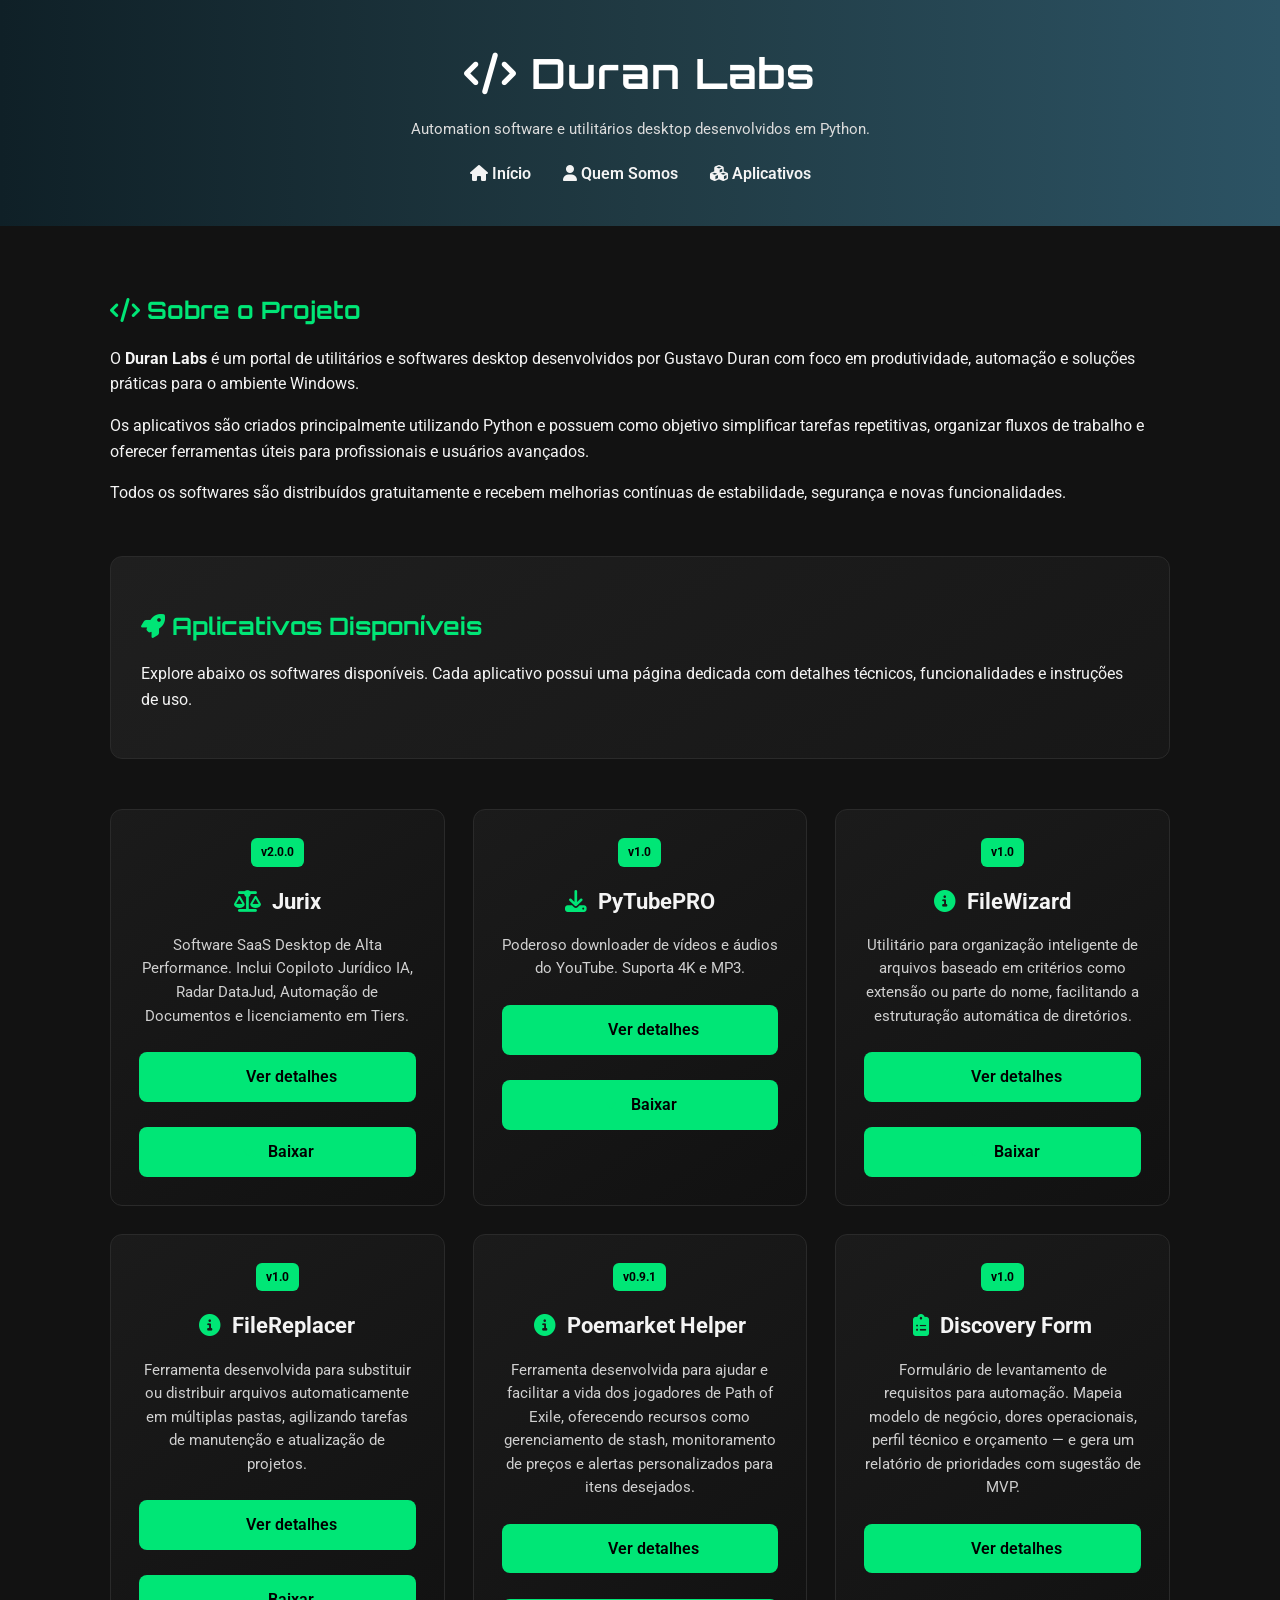
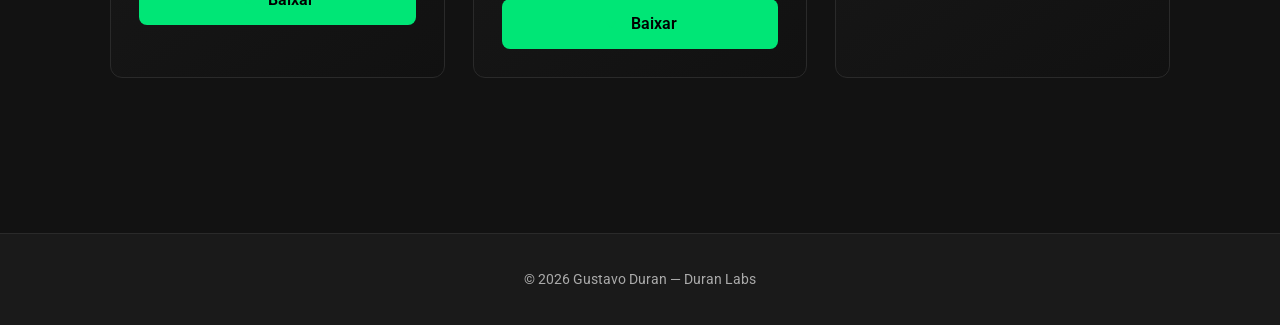
<file: index.html>
<!DOCTYPE html>
<html lang="pt-BR">

<head>
    <meta charset="UTF-8">
    <meta name="viewport" content="width=device-width, initial-scale=1.0">
    <title>Duran Labs — Automation Software</title>

    <link rel="stylesheet" href="style.css">
    <link rel="stylesheet" href="https://cdnjs.cloudflare.com/ajax/libs/font-awesome/6.5.0/css/all.min.css" crossorigin="anonymous" />
    <link href="https://unpkg.com/aos@2.3.1/dist/aos.css" rel="stylesheet">
    <link href="https://fonts.googleapis.com/css2?family=Orbitron:wght@500&family=Roboto&display=swap" rel="stylesheet">
</head>

<body>

    <header class="hero" data-aos="fade-down">
        <h1><i class="fa-solid fa-code"></i> Duran Labs</h1>
        <p>Automation software e utilitários desktop desenvolvidos em Python.</p>
        
        <nav id="main-nav"></nav>
    </header>

    <main class="container">

        <section class="section" data-aos="fade-up">
            <h2><i class="fa-solid fa-code"></i> Sobre o Projeto</h2>
            <p>
                O <b>Duran Labs</b> é um portal de utilitários e softwares desktop desenvolvidos
                por Gustavo Duran com foco em produtividade, automação e soluções práticas
                para o ambiente Windows.
            </p>
            <p>
                Os aplicativos são criados principalmente utilizando Python e possuem
                como objetivo simplificar tarefas repetitivas, organizar fluxos de trabalho
                e oferecer ferramentas úteis para profissionais e usuários avançados.
            </p>
            <p>
                Todos os softwares são distribuídos gratuitamente e recebem melhorias
                contínuas de estabilidade, segurança e novas funcionalidades.
            </p>
        </section>

        <section class="section dark" data-aos="fade-up">
            <h2><i class="fa-solid fa-rocket"></i> Aplicativos Disponíveis</h2>
            <p>
                Explore abaixo os softwares disponíveis. Cada aplicativo possui
                uma página dedicada com detalhes técnicos, funcionalidades
                e instruções de uso.
            </p>
        </section>

        <section id="apps" class="section" data-aos="fade-up">
            <div id="apps-grid" class="apps-grid"></div>
        </section>

    </main>

    <footer data-aos="fade-up"></footer>

    <script src="components.js"></script>
    <script src="https://unpkg.com/aos@2.3.1/dist/aos.js"></script>
    <script>
        AOS.init({
            duration: 800,
            once: true
        });
    </script>

</body>
</html>
</file>
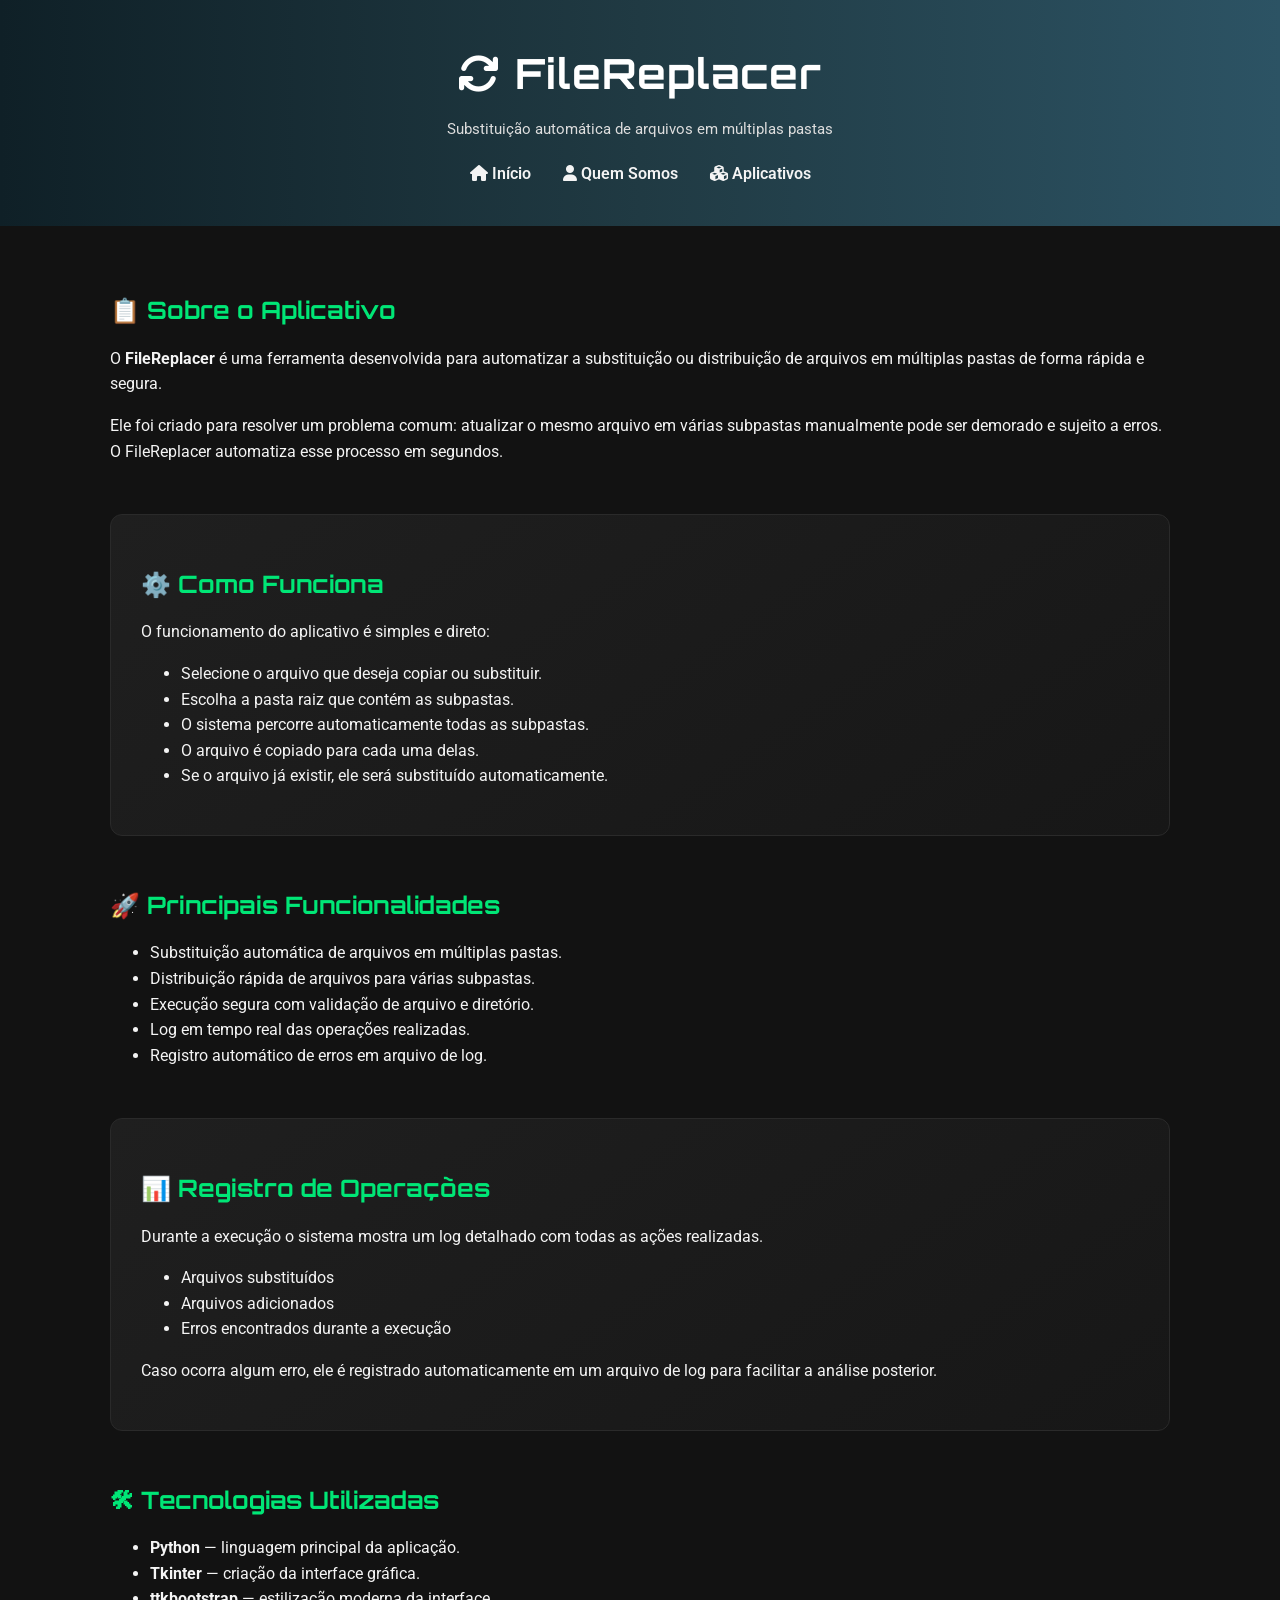
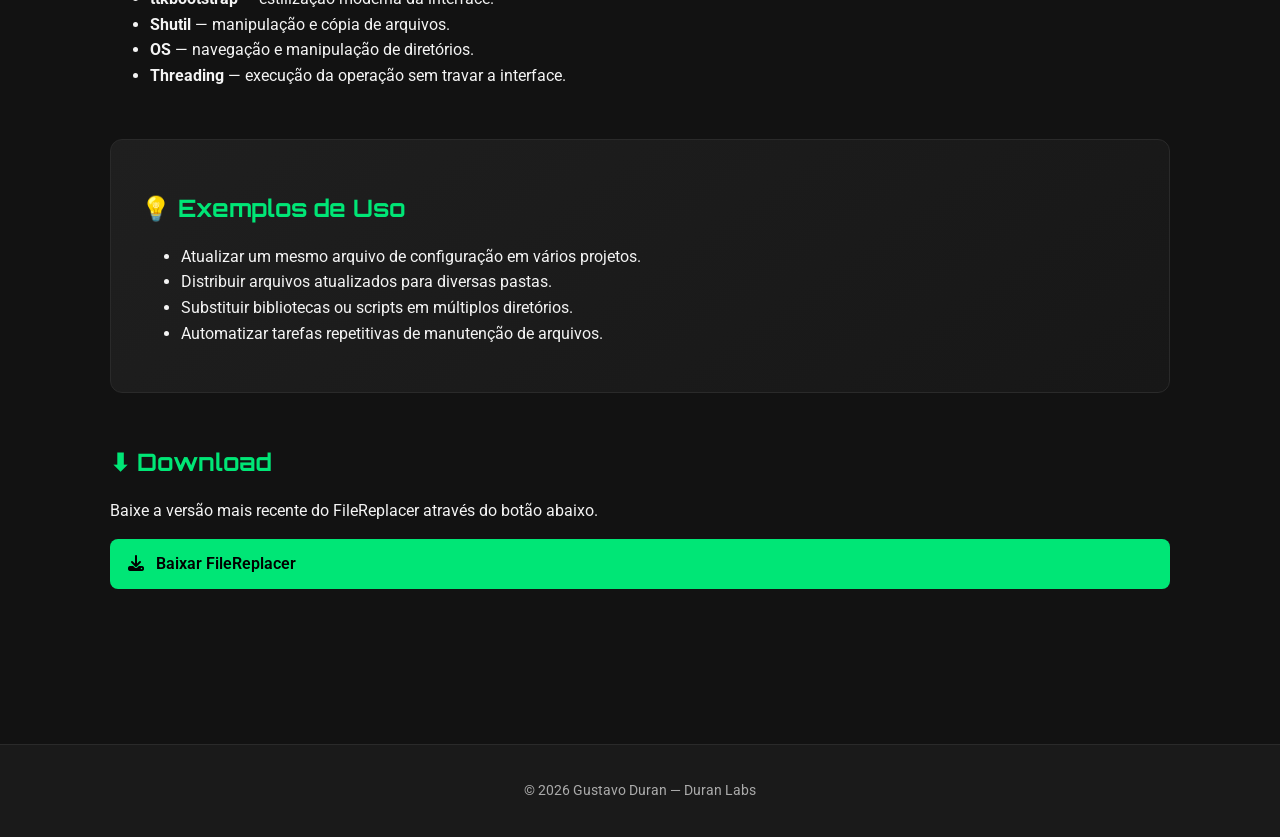
<file: filereplacer.html>
<!DOCTYPE html>
<html lang="pt-BR">

<head>
    <meta charset="UTF-8">
    <meta name="viewport" content="width=device-width, initial-scale=1.0">
    <title>FileReplacer — Duran Labs</title>

    <link rel="stylesheet" href="style.css">
    <link rel="stylesheet" href="https://cdnjs.cloudflare.com/ajax/libs/font-awesome/6.5.0/css/all.min.css" crossorigin="anonymous" />
    <link href="https://unpkg.com/aos@2.3.1/dist/aos.css" rel="stylesheet">
    <link href="https://fonts.googleapis.com/css2?family=Orbitron:wght@500&family=Roboto&display=swap" rel="stylesheet">
</head>

<body>

    <header class="hero" data-aos="fade-down">
        <h1><i class="fa-solid fa-arrows-rotate"></i> FileReplacer</h1>
        <p>Substituição automática de arquivos em múltiplas pastas</p>

        <nav id="main-nav"></nav>
    </header>

    <main class="container">

        <section class="section" data-aos="fade-up">
            <h2>📋 Sobre o Aplicativo</h2>
            <p>
                O <b>FileReplacer</b> é uma ferramenta desenvolvida para automatizar
                a substituição ou distribuição de arquivos em múltiplas pastas
                de forma rápida e segura.
            </p>
            <p>
                Ele foi criado para resolver um problema comum: atualizar o mesmo
                arquivo em várias subpastas manualmente pode ser demorado e sujeito
                a erros. O FileReplacer automatiza esse processo em segundos.
            </p>
        </section>

        <section class="section dark" data-aos="fade-up">
            <h2>⚙️ Como Funciona</h2>
            <p>O funcionamento do aplicativo é simples e direto:</p>
            <ul>
                <li>Selecione o arquivo que deseja copiar ou substituir.</li>
                <li>Escolha a pasta raiz que contém as subpastas.</li>
                <li>O sistema percorre automaticamente todas as subpastas.</li>
                <li>O arquivo é copiado para cada uma delas.</li>
                <li>Se o arquivo já existir, ele será substituído automaticamente.</li>
            </ul>
        </section>

        <section class="section" data-aos="fade-up">
            <h2>🚀 Principais Funcionalidades</h2>
            <ul>
                <li>Substituição automática de arquivos em múltiplas pastas.</li>
                <li>Distribuição rápida de arquivos para várias subpastas.</li>
                <li>Execução segura com validação de arquivo e diretório.</li>
                <li>Log em tempo real das operações realizadas.</li>
                <li>Registro automático de erros em arquivo de log.</li>
            </ul>
        </section>

        <section class="section dark" data-aos="fade-up">
            <h2>📊 Registro de Operações</h2>
            <p>Durante a execução o sistema mostra um log detalhado com todas as ações realizadas.</p>
            <ul>
                <li>Arquivos substituídos</li>
                <li>Arquivos adicionados</li>
                <li>Erros encontrados durante a execução</li>
            </ul>
            <p>Caso ocorra algum erro, ele é registrado automaticamente em um arquivo de log para facilitar a análise posterior.</p>
        </section>

        <section class="section" data-aos="fade-up">
            <h2>🛠 Tecnologias Utilizadas</h2>
            <ul>
                <li><b>Python</b> — linguagem principal da aplicação.</li>
                <li><b>Tkinter</b> — criação da interface gráfica.</li>
                <li><b>ttkbootstrap</b> — estilização moderna da interface.</li>
                <li><b>Shutil</b> — manipulação e cópia de arquivos.</li>
                <li><b>OS</b> — navegação e manipulação de diretórios.</li>
                <li><b>Threading</b> — execução da operação sem travar a interface.</li>
            </ul>
        </section>

        <section class="section dark" data-aos="fade-up">
            <h2>💡 Exemplos de Uso</h2>
            <ul>
                <li>Atualizar um mesmo arquivo de configuração em vários projetos.</li>
                <li>Distribuir arquivos atualizados para diversas pastas.</li>
                <li>Substituir bibliotecas ou scripts em múltiplos diretórios.</li>
                <li>Automatizar tarefas repetitivas de manutenção de arquivos.</li>
            </ul>
        </section>

        <section class="section" data-aos="fade-up">
            <h2>⬇ Download</h2>
            <p>Baixe a versão mais recente do FileReplacer através do botão abaixo.</p>
            
            <a id="btn-download-dinamico" data-app-id="filereplacer" class="download-btn" href="#">
                <i class="fa-solid fa-download"></i>
                Baixar FileReplacer
            </a>
        </section>

    </main>

    <footer data-aos="fade-up"></footer>

    <script src="components.js"></script>
    <script src="https://unpkg.com/aos@2.3.1/dist/aos.js"></script>
    <script>
        AOS.init({
            duration: 800,
            once: true
        });
    </script>

</body>
</html>
</file>
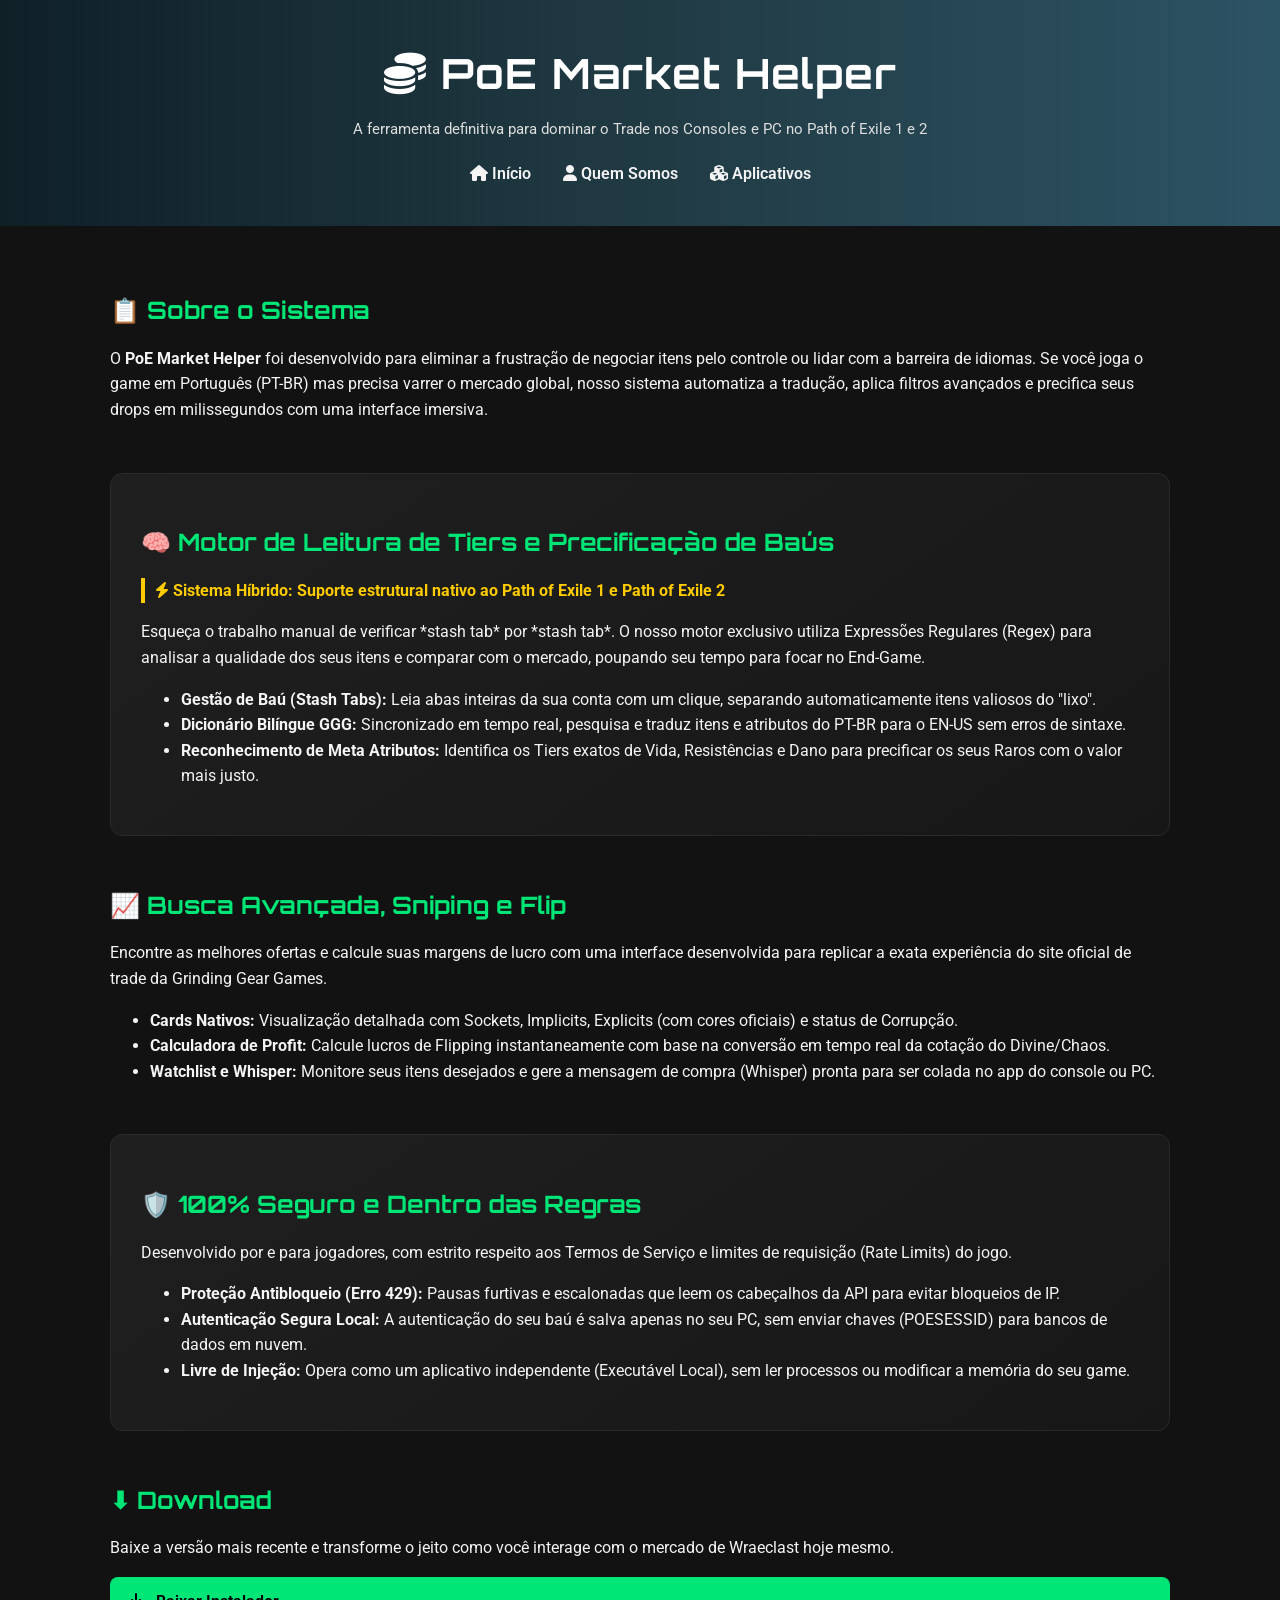
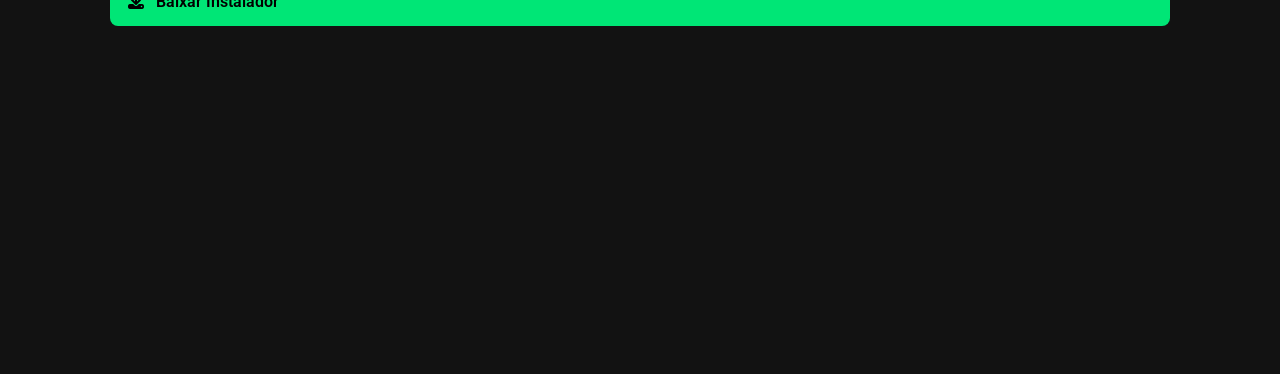
<file: poemarkethelper.html>
<!DOCTYPE html>
<html lang="pt-BR">

<head>
    <meta charset="UTF-8">
    <meta name="viewport" content="width=device-width, initial-scale=1.0">
    <title>PoE Market Helper — Duran Labs</title>

    <link rel="stylesheet" href="style.css">
    <link rel="stylesheet" href="https://cdnjs.cloudflare.com/ajax/libs/font-awesome/6.5.0/css/all.min.css" crossorigin="anonymous" />
    <link href="https://unpkg.com/aos@2.3.1/dist/aos.css" rel="stylesheet">
    <link href="https://fonts.googleapis.com/css2?family=Orbitron:wght@500&family=Roboto&display=swap" rel="stylesheet">
</head>

<body>

    <header class="hero" data-aos="fade-down">
        <h1><i class="fa-solid fa-coins"></i> PoE Market Helper</h1>
        <p>A ferramenta definitiva para dominar o Trade nos Consoles e PC no Path of Exile 1 e 2</p>

        <nav id="main-nav"></nav>
    </header>

    <main class="container">

        <section class="section" data-aos="fade-up">
            <h2>📋 Sobre o Sistema</h2>
            <p>
                O <b>PoE Market Helper</b> foi desenvolvido para eliminar a frustração de negociar itens pelo controle ou lidar com a barreira de idiomas. 
                Se você joga o game em Português (PT-BR) mas precisa varrer o mercado global, nosso sistema automatiza a tradução, aplica filtros avançados e precifica seus drops em milissegundos com uma interface imersiva.
            </p>
        </section>

        <section class="section dark" data-aos="fade-up">
            <h2>🧠 Motor de Leitura de Tiers e Precificação de Baús</h2>
            
            <p style="color: #ffcc00; font-weight: bold; border-left: 4px solid #ffcc00; padding-left: 10px;">
                <i class="fa-solid fa-bolt"></i> Sistema Híbrido: Suporte estrutural nativo ao Path of Exile 1 e Path of Exile 2
            </p>
            
            <p>
                Esqueça o trabalho manual de verificar *stash tab* por *stash tab*. O nosso motor exclusivo utiliza Expressões Regulares (Regex) para analisar a qualidade dos seus itens e comparar com o mercado, poupando seu tempo para focar no End-Game.
            </p>
            <ul>
                <li><b>Gestão de Baú (Stash Tabs):</b> Leia abas inteiras da sua conta com um clique, separando automaticamente itens valiosos do "lixo".</li>
                <li><b>Dicionário Bilíngue GGG:</b> Sincronizado em tempo real, pesquisa e traduz itens e atributos do PT-BR para o EN-US sem erros de sintaxe.</li>
                <li><b>Reconhecimento de Meta Atributos:</b> Identifica os Tiers exatos de Vida, Resistências e Dano para precificar os seus Raros com o valor mais justo.</li>
            </ul>
        </section>

        <section class="section" data-aos="fade-up">
            <h2>📈 Busca Avançada, Sniping e Flip</h2>
            <p>
                Encontre as melhores ofertas e calcule suas margens de lucro com uma interface desenvolvida para replicar a exata experiência do site oficial de trade da Grinding Gear Games.
            </p>
            <ul>
                <li><b>Cards Nativos:</b> Visualização detalhada com Sockets, Implicits, Explicits (com cores oficiais) e status de Corrupção.</li>
                <li><b>Calculadora de Profit:</b> Calcule lucros de Flipping instantaneamente com base na conversão em tempo real da cotação do Divine/Chaos.</li>
                <li><b>Watchlist e Whisper:</b> Monitore seus itens desejados e gere a mensagem de compra (Whisper) pronta para ser colada no app do console ou PC.</li>
            </ul>
        </section>

        <section class="section dark" data-aos="fade-up">
            <h2>🛡️ 100% Seguro e Dentro das Regras</h2>
            <p>
                Desenvolvido por e para jogadores, com estrito respeito aos Termos de Serviço e limites de requisição (Rate Limits) do jogo.
            </p>
            <ul>
                <li><b>Proteção Antibloqueio (Erro 429):</b> Pausas furtivas e escalonadas que leem os cabeçalhos da API para evitar bloqueios de IP.</li>
                <li><b>Autenticação Segura Local:</b> A autenticação do seu baú é salva apenas no seu PC, sem enviar chaves (POESESSID) para bancos de dados em nuvem.</li>
                <li><b>Livre de Injeção:</b> Opera como um aplicativo independente (Executável Local), sem ler processos ou modificar a memória do seu game.</li>
            </ul>
        </section>

        <section class="section" data-aos="fade-up">
            <h2>⬇ Download</h2>
            <p>Baixe a versão mais recente e transforme o jeito como você interage com o mercado de Wraeclast hoje mesmo.</p>
            
            <a id="btn-download-dinamico" data-app-id="poemarkethelper" class="download-btn" href="#">
                <i class="fa-solid fa-download"></i>
                Baixar Instalador
            </a>
        </section>

    </main>

    <footer data-aos="fade-up"></footer>

    <script src="components.js"></script>
    <script src="https://unpkg.com/aos@2.3.1/dist/aos.js"></script>
    <script>
        AOS.init({
            duration: 800,
            once: true
        });
    </script>

</body>
</html>
</file>
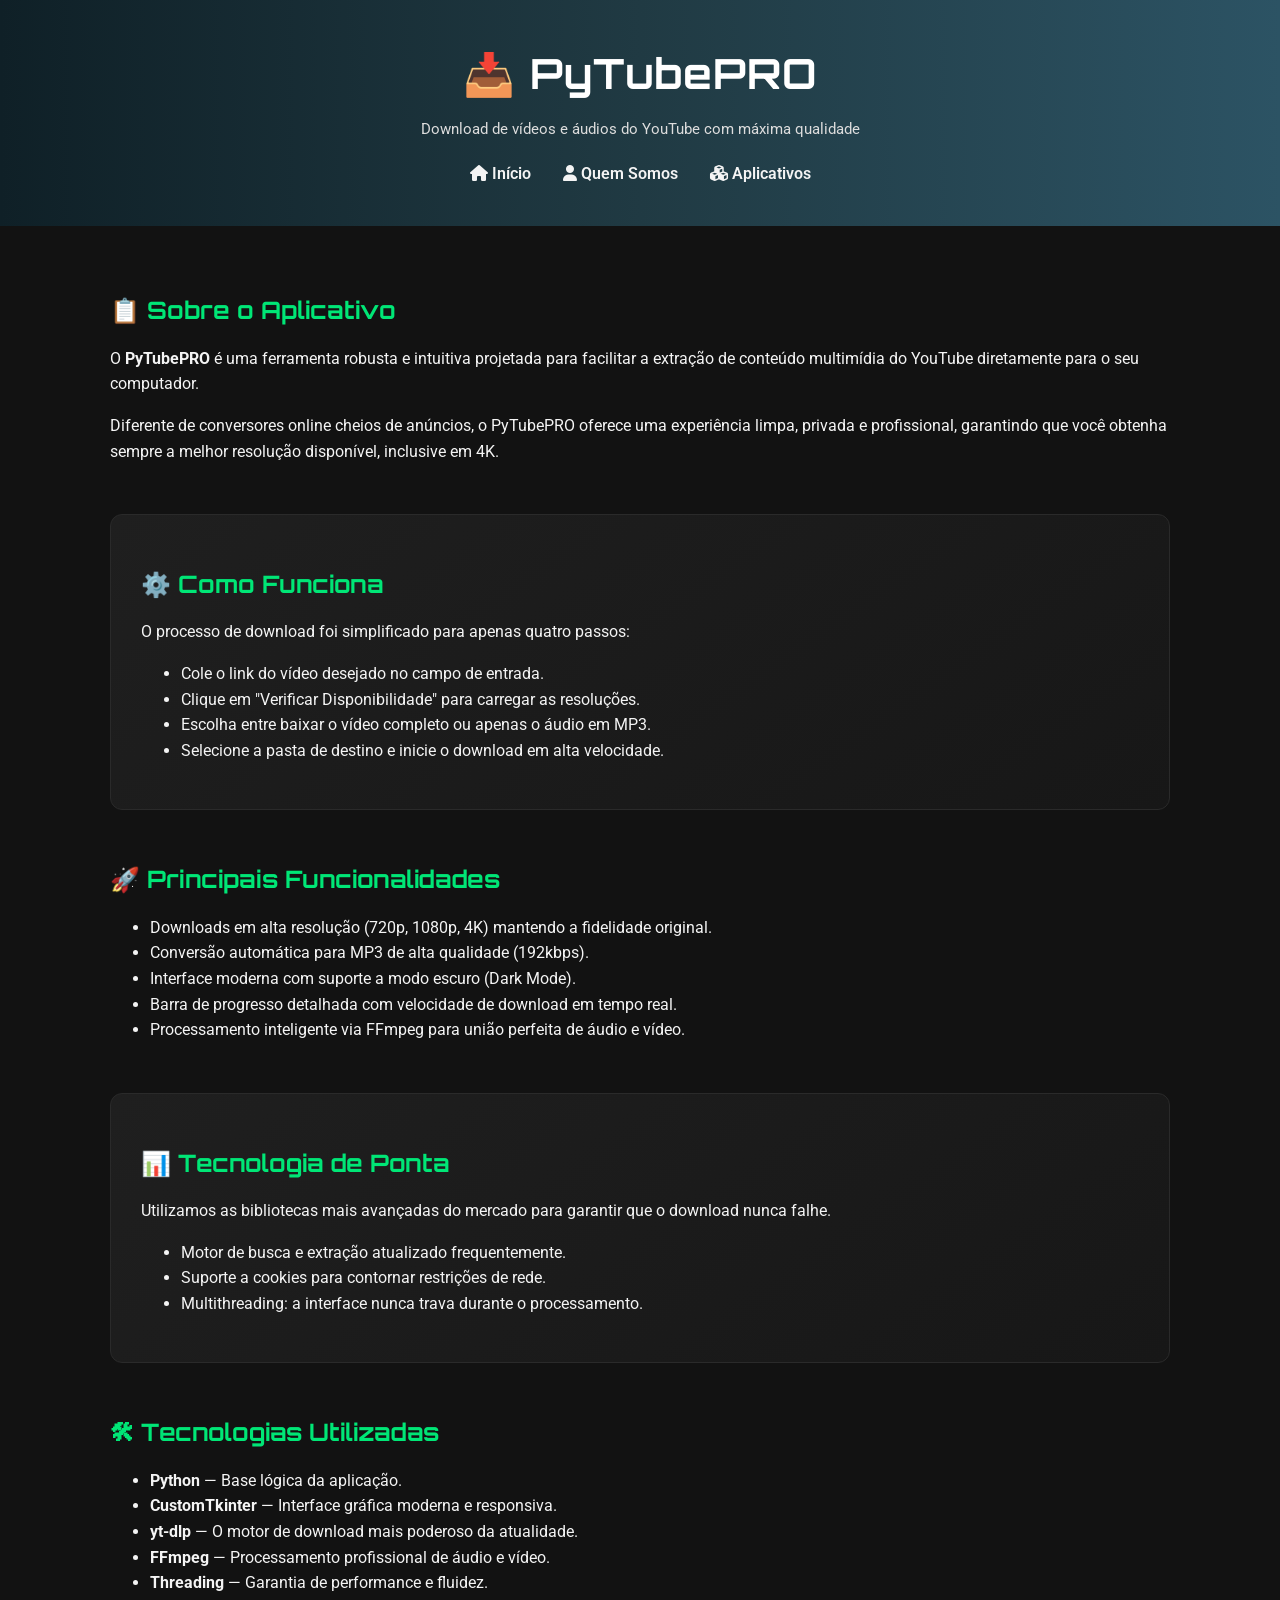
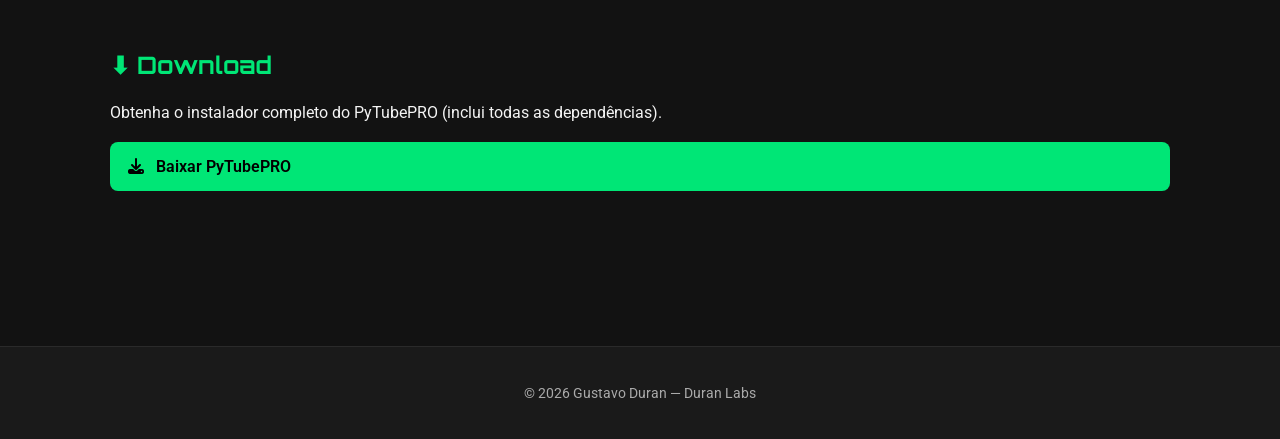
<file: pytubepro.html>
<!DOCTYPE html>
<html lang="pt-BR">

<head>
    <meta charset="UTF-8">
    <meta name="viewport" content="width=device-width, initial-scale=1.0">
    <title>PyTubePRO — Duran Labs</title>

    <link rel="stylesheet" href="style.css">
    <link rel="stylesheet" href="https://cdnjs.cloudflare.com/ajax/libs/font-awesome/6.5.0/css/all.min.css" crossorigin="anonymous" />
    <link href="https://unpkg.com/aos@2.3.1/dist/aos.css" rel="stylesheet">
    <link href="https://fonts.googleapis.com/css2?family=Orbitron:wght@500&family=Roboto&display=swap" rel="stylesheet">
</head>

<body>

    <header class="hero" data-aos="fade-down">
        <h1>📥 PyTubePRO</h1>
        <p>Download de vídeos e áudios do YouTube com máxima qualidade</p>

        <nav id="main-nav"></nav>
    </header>

    <main class="container">

        <section class="section" data-aos="fade-up">
            <h2>📋 Sobre o Aplicativo</h2>
            <p>
                O <b>PyTubePRO</b> é uma ferramenta robusta e intuitiva projetada para facilitar a extração de conteúdo
                multimídia do YouTube diretamente para o seu computador.
            </p>
            <p>
                Diferente de conversores online cheios de anúncios, o PyTubePRO oferece uma experiência limpa,
                privada e profissional, garantindo que você obtenha sempre a melhor resolução disponível, inclusive em 4K.
            </p>
        </section>

        <section class="section dark" data-aos="fade-up">
            <h2>⚙️ Como Funciona</h2>
            <p>O processo de download foi simplificado para apenas quatro passos:</p>
            <ul>
                <li>Cole o link do vídeo desejado no campo de entrada.</li>
                <li>Clique em "Verificar Disponibilidade" para carregar as resoluções.</li>
                <li>Escolha entre baixar o vídeo completo ou apenas o áudio em MP3.</li>
                <li>Selecione a pasta de destino e inicie o download em alta velocidade.</li>
            </ul>
        </section>

        <section class="section" data-aos="fade-up">
            <h2>🚀 Principais Funcionalidades</h2>
            <ul>
                <li>Downloads em alta resolução (720p, 1080p, 4K) mantendo a fidelidade original.</li>
                <li>Conversão automática para MP3 de alta qualidade (192kbps).</li>
                <li>Interface moderna com suporte a modo escuro (Dark Mode).</li>
                <li>Barra de progresso detalhada com velocidade de download em tempo real.</li>
                <li>Processamento inteligente via FFmpeg para união perfeita de áudio e vídeo.</li>
            </ul>
        </section>

        <section class="section dark" data-aos="fade-up">
            <h2>📊 Tecnologia de Ponta</h2>
            <p>
                Utilizamos as bibliotecas mais avançadas do mercado para garantir que o download nunca falhe.
            </p>
            <ul>
                <li>Motor de busca e extração atualizado frequentemente.</li>
                <li>Suporte a cookies para contornar restrições de rede.</li>
                <li>Multithreading: a interface nunca trava durante o processamento.</li>
            </ul>
        </section>

        <section class="section" data-aos="fade-up">
            <h2>🛠 Tecnologias Utilizadas</h2>
            <ul>
                <li><b>Python</b> — Base lógica da aplicação.</li>
                <li><b>CustomTkinter</b> — Interface gráfica moderna e responsiva.</li>
                <li><b>yt-dlp</b> — O motor de download mais poderoso da atualidade.</li>
                <li><b>FFmpeg</b> — Processamento profissional de áudio e vídeo.</li>
                <li><b>Threading</b> — Garantia de performance e fluidez.</li>
            </ul>
        </section>

        <section class="section" data-aos="fade-up">
            <h2>⬇ Download</h2>
            <p>Obtenha o instalador completo do PyTubePRO (inclui todas as dependências).</p>
            <a id="btn-download-dinamico" data-app-id="pytubepro" class="download-btn" href="#">
                <i class="fa-solid fa-download"></i>
                Baixar PyTubePRO
            </a>
        </section>

    </main>

    <footer data-aos="fade-up"></footer>

    <script src="components.js"></script>
    <script src="https://unpkg.com/aos@2.3.1/dist/aos.js"></script>
    <script>
        AOS.init({ duration: 800, once: true });
    </script>

</body>
</html>
</file>
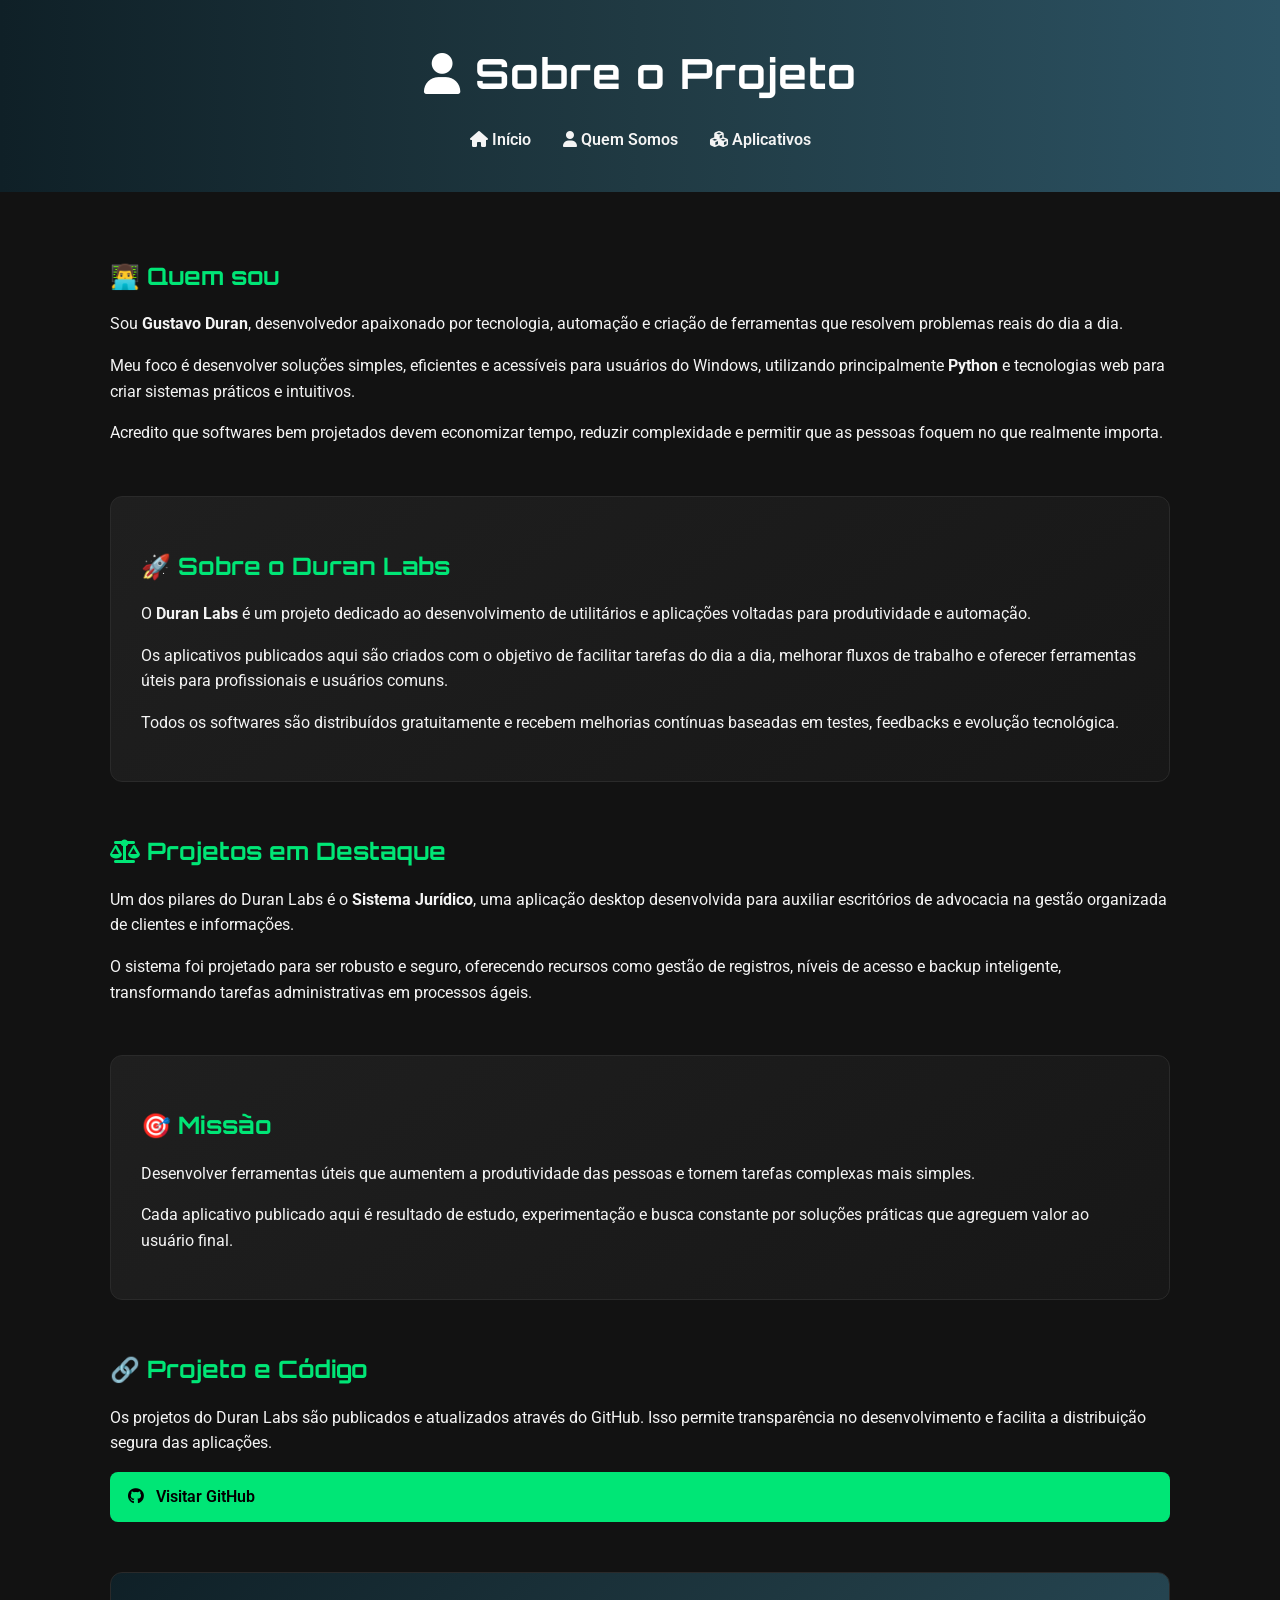
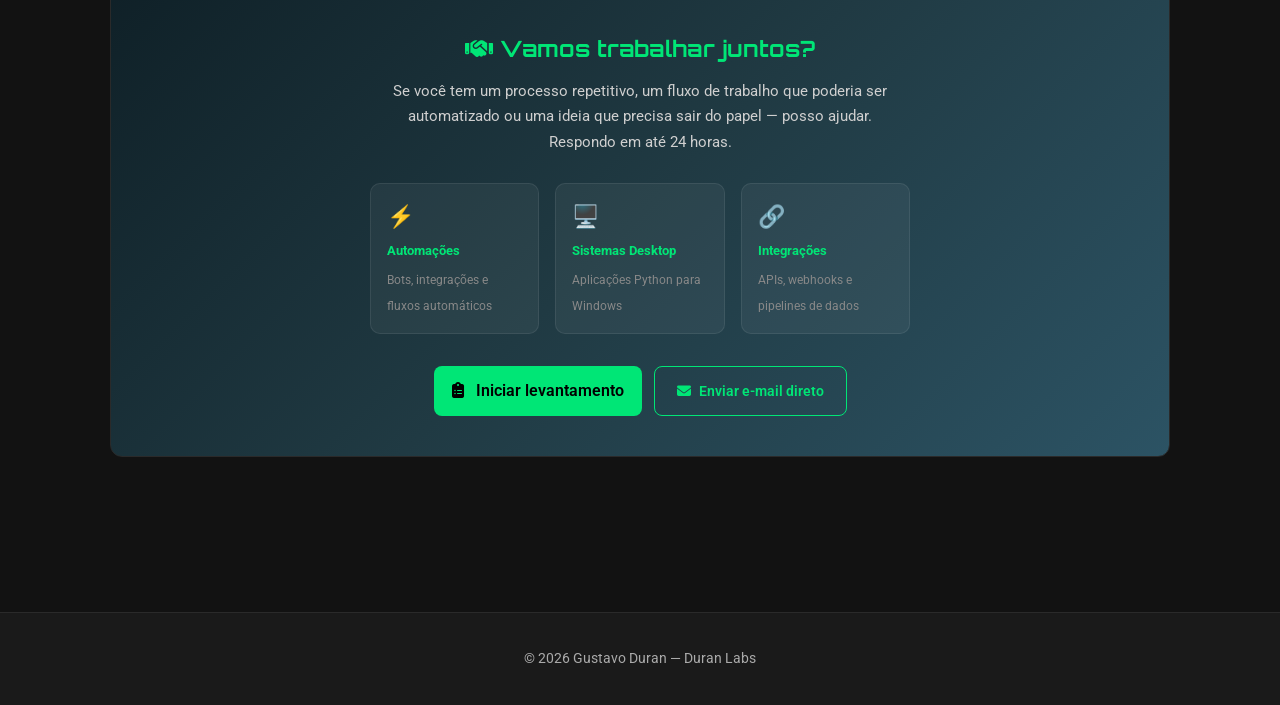
<file: quem-somos.html>
<!DOCTYPE html>
<html lang="pt-BR">

<head>
  <meta charset="UTF-8">
  <meta name="viewport" content="width=device-width, initial-scale=1.0">
  <title>Quem Somos — Duran Labs</title>

  <link rel="stylesheet" href="style.css">
  <link rel="stylesheet" href="https://cdnjs.cloudflare.com/ajax/libs/font-awesome/6.5.0/css/all.min.css" crossorigin="anonymous" />
  <link href="https://unpkg.com/aos@2.3.1/dist/aos.css" rel="stylesheet">
  <link href="https://fonts.googleapis.com/css2?family=Orbitron:wght@500&family=Roboto&display=swap" rel="stylesheet">

  <style>
    /* ── CTA de contratação ── */
    .cta-contato {
      background: linear-gradient(135deg, #0f2027, #203a43, #2c5364);
      border-radius: 12px;
      padding: 40px 32px;
      text-align: center;
      border: 1px solid #2a2a2a;
      margin-top: 8px;
    }

    .cta-contato h2 {
      font-family: 'Orbitron', sans-serif;
      color: var(--primary);
      font-size: 1.4rem;
      margin-bottom: 12px;
    }

    .cta-contato p {
      color: #cfcfcf;
      font-size: 15px;
      line-height: 1.7;
      max-width: 520px;
      margin: 0 auto 28px auto;
    }

    .cta-grid {
      display: grid;
      grid-template-columns: 1fr 1fr 1fr;
      gap: 16px;
      max-width: 540px;
      margin: 0 auto 32px auto;
      text-align: left;
    }

    .cta-item {
      background: rgba(255,255,255,.05);
      border: 1px solid rgba(255,255,255,.08);
      border-radius: 10px;
      padding: 16px;
    }

    .cta-item .cta-icon {
      font-size: 22px;
      margin-bottom: 8px;
      display: block;
    }

    .cta-item strong {
      display: block;
      font-size: 13px;
      color: var(--primary);
      margin-bottom: 4px;
    }

    .cta-item span {
      font-size: 12px;
      color: #888;
      line-height: 1.5;
    }

    .cta-btn-row {
      display: flex;
      gap: 12px;
      justify-content: center;
      flex-wrap: wrap;
    }

    .btn-secondary {
      display: inline-flex;
      align-items: center;
      gap: 8px;
      padding: 12px 22px;
      background: transparent;
      color: var(--primary);
      border: 1px solid var(--primary);
      border-radius: 8px;
      font-weight: 600;
      text-decoration: none;
      font-size: 14px;
      transition: all .25s ease;
    }

    .btn-secondary:hover {
      background: rgba(0,230,118,.08);
      transform: scale(1.02);
    }

    @media (max-width: 600px) {
      .cta-grid { grid-template-columns: 1fr; }
      .cta-contato { padding: 28px 20px; }
    }
  </style>
</head>

<body>

  <header class="hero" data-aos="fade-down">
    <h1><i class="fa-solid fa-user"></i> Sobre o Projeto</h1>
    <nav id="main-nav"></nav>
  </header>

  <main class="container">

    <section class="section" data-aos="fade-up">
      <h2>👨‍💻 Quem sou</h2>
      <p>
        Sou <strong>Gustavo Duran</strong>, desenvolvedor apaixonado por tecnologia, automação e criação de ferramentas
        que resolvem problemas reais do dia a dia.
      </p>
      <p>
        Meu foco é desenvolver soluções simples, eficientes e acessíveis para usuários do Windows,
        utilizando principalmente <strong>Python</strong> e tecnologias web para criar sistemas práticos e intuitivos.
      </p>
      <p>
        Acredito que softwares bem projetados devem economizar tempo, reduzir complexidade
        e permitir que as pessoas foquem no que realmente importa.
      </p>
    </section>

    <section class="section dark" data-aos="fade-up">
      <h2>🚀 Sobre o Duran Labs</h2>
      <p>
        O <strong>Duran Labs</strong> é um projeto dedicado ao desenvolvimento de utilitários e aplicações
        voltadas para produtividade e automação.
      </p>
      <p>
        Os aplicativos publicados aqui são criados com o objetivo de facilitar tarefas do dia a dia,
        melhorar fluxos de trabalho e oferecer ferramentas úteis para profissionais e usuários comuns.
      </p>
      <p>
        Todos os softwares são distribuídos gratuitamente e recebem melhorias contínuas
        baseadas em testes, feedbacks e evolução tecnológica.
      </p>
    </section>

    <section class="section" data-aos="fade-up">
      <h2><i class="fa-solid fa-scale-balanced"></i> Projetos em Destaque</h2>
      <p>
        Um dos pilares do Duran Labs é o <strong>Sistema Jurídico</strong>,
        uma aplicação desktop desenvolvida para auxiliar escritórios de advocacia
        na gestão organizada de clientes e informações.
      </p>
      <p>
        O sistema foi projetado para ser robusto e seguro, oferecendo recursos como gestão de registros,
        níveis de acesso e backup inteligente, transformando tarefas administrativas em processos ágeis.
      </p>
    </section>

    <section class="section dark" data-aos="fade-up">
      <h2>🎯 Missão</h2>
      <p>
        Desenvolver ferramentas úteis que aumentem a produtividade das pessoas
        e tornem tarefas complexas mais simples.
      </p>
      <p>
        Cada aplicativo publicado aqui é resultado de estudo, experimentação
        e busca constante por soluções práticas que agreguem valor ao usuário final.
      </p>
    </section>

    <section class="section" data-aos="fade-up">
      <h2>🔗 Projeto e Código</h2>
      <p>
        Os projetos do Duran Labs são publicados e atualizados através do GitHub.
        Isso permite transparência no desenvolvimento e facilita a distribuição segura
        das aplicações.
      </p>
      <p>
        <a class="download-btn" href="https://github.com/GustavoDuranBR" target="_blank">
          <i class="fa-brands fa-github"></i>
          Visitar GitHub
        </a>
      </p>
    </section>

    <!-- ── NOVA SEÇÃO: CTA de contratação ── -->
    <section class="section" data-aos="fade-up">
      <div class="cta-contato">
        <h2><i class="fa-solid fa-handshake"></i> Vamos trabalhar juntos?</h2>
        <p>
          Se você tem um processo repetitivo, um fluxo de trabalho que poderia ser automatizado
          ou uma ideia que precisa sair do papel — posso ajudar. Respondo em até 24 horas.
        </p>

        <div class="cta-grid">
          <div class="cta-item">
            <span class="cta-icon">⚡</span>
            <strong>Automações</strong>
            <span>Bots, integrações e fluxos automáticos</span>
          </div>
          <div class="cta-item">
            <span class="cta-icon">🖥️</span>
            <strong>Sistemas Desktop</strong>
            <span>Aplicações Python para Windows</span>
          </div>
          <div class="cta-item">
            <span class="cta-icon">🔗</span>
            <strong>Integrações</strong>
            <span>APIs, webhooks e pipelines de dados</span>
          </div>
        </div>

        <div class="cta-btn-row">
          <a class="download-btn" href="discovery.html">
            <i class="fa-solid fa-clipboard-list"></i>
            Iniciar levantamento
          </a>
          <a class="btn-secondary" href="mailto:gustavoduran22@gmail.com">
            <i class="fa-solid fa-envelope"></i>
            Enviar e-mail direto
          </a>
        </div>
      </div>
    </section>

  </main>

  <footer data-aos="fade-up"></footer>

  <script src="components.js"></script>
  <script src="https://unpkg.com/aos@2.3.1/dist/aos.js"></script>
  <script>
    AOS.init({ duration: 800, once: true });
  </script>

</body>
</html>
</file>
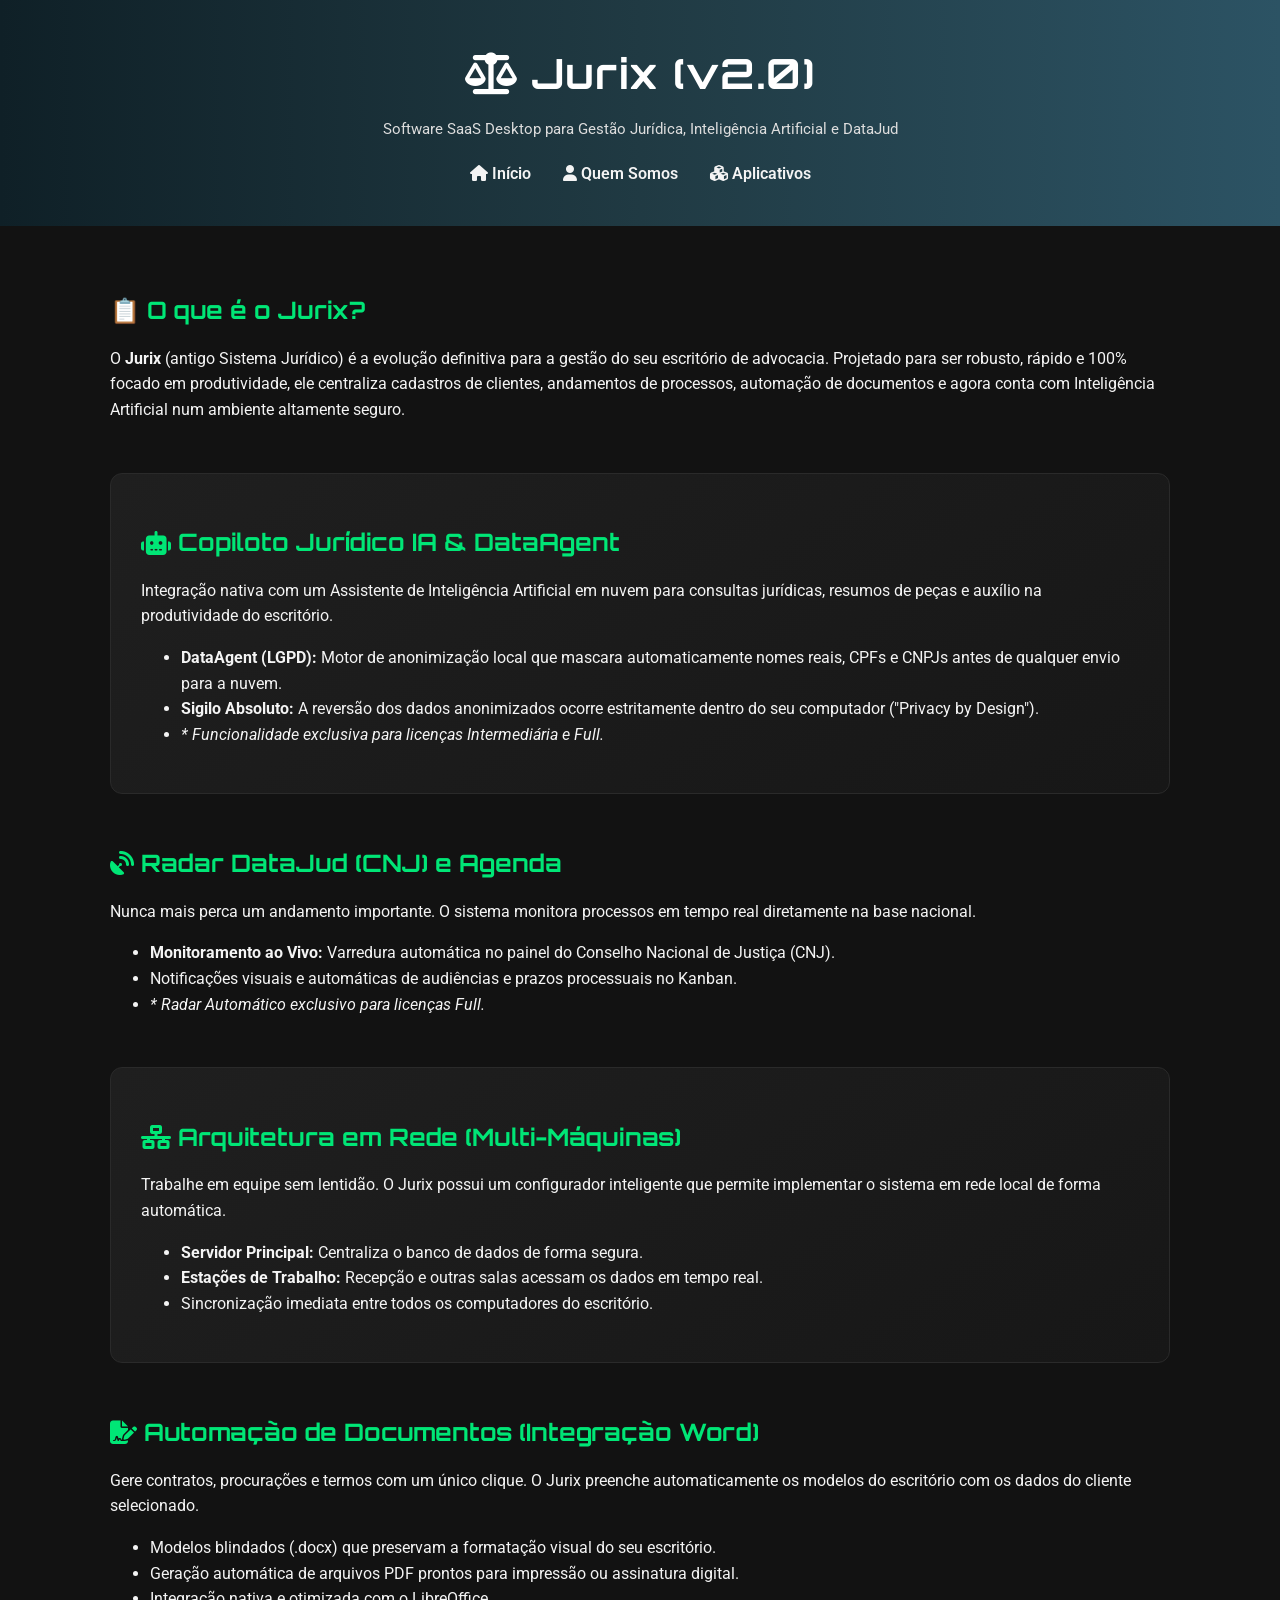
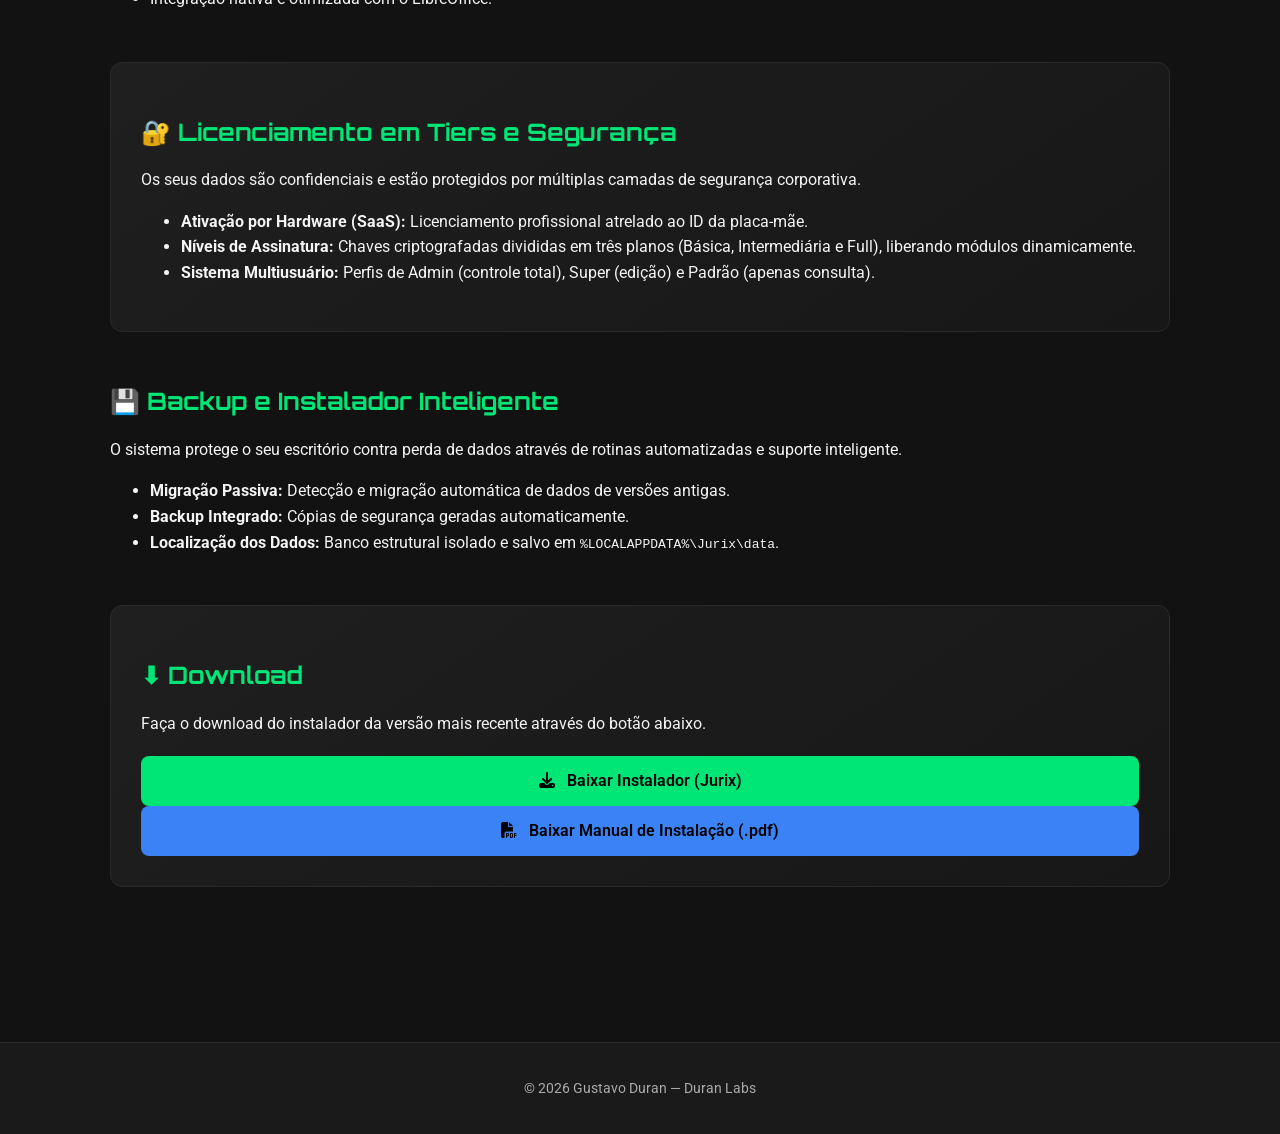
<file: sistema-juridico.html>
<!DOCTYPE html>
<html lang="pt-BR">

<head>
    <meta charset="UTF-8">
    <meta name="viewport" content="width=device-width, initial-scale=1.0">
    <title>Jurix — Duran Labs</title>

    <link rel="stylesheet" href="style.css">
    <link rel="stylesheet" href="https://cdnjs.cloudflare.com/ajax/libs/font-awesome/6.5.0/css/all.min.css"
        crossorigin="anonymous" />
    <link href="https://unpkg.com/aos@2.3.1/dist/aos.css" rel="stylesheet">
    <link href="https://fonts.googleapis.com/css2?family=Orbitron:wght@500&family=Roboto&display=swap" rel="stylesheet">
</head>

<body>

    <header class="hero" data-aos="fade-down">
        <h1><i class="fa-solid fa-scale-balanced"></i> Jurix (v2.0)</h1>
        <p>Software SaaS Desktop para Gestão Jurídica, Inteligência Artificial e DataJud</p>

        <nav id="main-nav"></nav>
    </header>

    <main class="container">

        <section class="section" data-aos="fade-up">
            <h2>📋 O que é o Jurix?</h2>
            <p>
                O <strong>Jurix</strong> (antigo Sistema Jurídico) é a evolução definitiva para a gestão do seu
                escritório de advocacia.
                Projetado para ser robusto, rápido e 100% focado em produtividade, ele centraliza cadastros de clientes,
                andamentos de processos, automação de documentos e agora conta com Inteligência Artificial num ambiente altamente seguro.
            </p>
        </section>

        <section class="section dark" data-aos="fade-up">
            <h2><i class="fa-solid fa-robot"></i> Copiloto Jurídico IA & DataAgent</h2>
            <p>
                Integração nativa com um Assistente de Inteligência Artificial em nuvem para consultas jurídicas, resumos de peças e auxílio na produtividade do escritório.
            </p>
            <ul>
                <li><b>DataAgent (LGPD):</b> Motor de anonimização local que mascara automaticamente nomes reais, CPFs e CNPJs antes de qualquer envio para a nuvem.</li>
                <li><b>Sigilo Absoluto:</b> A reversão dos dados anonimizados ocorre estritamente dentro do seu computador ("Privacy by Design").</li>
                <li><i>* Funcionalidade exclusiva para licenças Intermediária e Full.</i></li>
            </ul>
        </section>

        <section class="section" data-aos="fade-up">
            <h2><i class="fa-solid fa-satellite-dish"></i> Radar DataJud (CNJ) e Agenda</h2>
            <p>
                Nunca mais perca um andamento importante. O sistema monitora processos em tempo real diretamente na base nacional.
            </p>
            <ul>
                <li><b>Monitoramento ao Vivo:</b> Varredura automática no painel do Conselho Nacional de Justiça (CNJ).</li>
                <li>Notificações visuais e automáticas de audiências e prazos processuais no Kanban.</li>
                <li><i>* Radar Automático exclusivo para licenças Full.</i></li>
            </ul>
        </section>

        <section class="section dark" data-aos="fade-up">
            <h2><i class="fa-solid fa-network-wired"></i> Arquitetura em Rede (Multi-Máquinas)</h2>
            <p>
                Trabalhe em equipe sem lentidão. O Jurix possui um configurador inteligente que permite
                implementar o sistema em rede local de forma automática.
            </p>
            <ul>
                <li><b>Servidor Principal:</b> Centraliza o banco de dados de forma segura.</li>
                <li><b>Estações de Trabalho:</b> Recepção e outras salas acessam os dados em tempo real.</li>
                <li>Sincronização imediata entre todos os computadores do escritório.</li>
            </ul>
        </section>

        <section class="section" data-aos="fade-up">
            <h2><i class="fa-solid fa-file-signature"></i> Automação de Documentos (Integração Word)</h2>
            <p>
                Gere contratos, procurações e termos com um único clique. O Jurix preenche automaticamente os modelos
                do escritório com os dados do cliente selecionado.
            </p>
            <ul>
                <li>Modelos blindados (.docx) que preservam a formatação visual do seu escritório.</li>
                <li>Geração automática de arquivos PDF prontos para impressão ou assinatura digital.</li>
                <li>Integração nativa e otimizada com o LibreOffice.</li>
            </ul>
        </section>

        <section class="section dark" data-aos="fade-up">
            <h2>🔐 Licenciamento em Tiers e Segurança</h2>
            <p>
                Os seus dados são confidenciais e estão protegidos por múltiplas camadas de segurança corporativa.
            </p>
            <ul>
                <li><b>Ativação por Hardware (SaaS):</b> Licenciamento profissional atrelado ao ID da placa-mãe.</li>
                <li><b>Níveis de Assinatura:</b> Chaves criptografadas divididas em três planos (Básica, Intermediária e Full), liberando módulos dinamicamente.</li>
                <li><b>Sistema Multiusuário:</b> Perfis de Admin (controle total), Super (edição) e Padrão (apenas consulta).</li>
            </ul>
        </section>

        <section class="section" data-aos="fade-up">
            <h2>💾 Backup e Instalador Inteligente</h2>
            <p>
                O sistema protege o seu escritório contra perda de dados através de rotinas automatizadas e suporte
                inteligente.
            </p>
            <ul>
                <li><b>Migração Passiva:</b> Detecção e migração automática de dados de versões antigas.</li>
                <li><b>Backup Integrado:</b> Cópias de segurança geradas automaticamente.</li>
                <li><b>Localização dos Dados:</b> Banco estrutural isolado e salvo em <code>%LOCALAPPDATA%\Jurix\data</code>.</li>
            </ul>
        </section>

        <section class="section dark" data-aos="fade-up">
            <h2>⬇ Download</h2>
            <p>Faça o download do instalador da versão mais recente através do botão abaixo.</p>

            <div style="text-align: center; margin-top: 20px;">
                <a id="btn-download-dinamico" data-app-id="juridico" class="download-btn" href="#">
                    <i class="fa-solid fa-download"></i>
                    Baixar Instalador (Jurix)
                </a>
                <a href="https://github.com/GustavoDuranBR/duranapps/releases/download/v2.0.0/Manual_Jurix_v2.pdf" class="download-btn"
                    style="background-color: #3b82f6;">
                    <i class="fa-solid fa-file-pdf"></i>
                    Baixar Manual de Instalação (.pdf)
                </a>
            </div>
        </section>

    </main>

    <footer data-aos="fade-up"></footer>

    <script src="components.js"></script>
    <script src="https://unpkg.com/aos@2.3.1/dist/aos.js"></script>
    <script>
        AOS.init({
            duration: 800,
            once: true
        });
    </script>

</body>

</html>
</file>
<file: style.css>
/* ===============================
VARIÁVEIS DE COR
================================ */

:root{
--bg-main:#121212;
--bg-card:#1b1b1b;
--bg-card-dark:#111;
--bg-section:#1f1f1f;

--primary:#00e676;
--primary-hover:#00c853;

--text-main:#f4f4f4;
--text-secondary:#cfcfcf;
--text-muted:#aaa;

--border:#2a2a2a;
}

/* ===============================
RESET BÁSICO
================================ */

*{
box-sizing:border-box;
}

body{
margin:0;
font-family:'Roboto',sans-serif;
background-color:var(--bg-main);
color:var(--text-main);
line-height:1.6;
}

/* ===============================
HERO / HEADER
================================ */

.hero{
background:linear-gradient(to right,#0f2027,#203a43,#2c5364);
padding:40px 20px;
text-align:center;
color:#fff;
}

.hero h1{
font-family:'Orbitron',sans-serif;
font-size:2.6rem;
margin:0;
letter-spacing:1px;
}

.hero p{
margin-top:10px;
color:#ddd;
font-size:0.95rem;
}

.hero nav{
margin-top:20px;
}

/* ===============================
MENU
================================ */

.hero nav a{
margin:0 14px;
text-decoration:none;
color:#f4f4f4;
font-weight:600;
position:relative;
transition:color .3s;
}

.hero nav a:hover{
color:var(--primary);
}

/* underline animado */

.hero nav a::after{
content:"";
position:absolute;
left:0;
bottom:-4px;
width:0%;
height:2px;
background:var(--primary);
transition:width .3s;
}

.hero nav a:hover::after{
width:100%;
}

/* ===============================
CONTAINER
================================ */

.container{
padding:45px 20px;
max-width:1100px;
margin:auto;
}

/* ===============================
SEÇÕES
================================ */

.section{
margin-bottom:50px;
}

.section h2{
font-family:'Orbitron',sans-serif;
color:var(--primary);
margin-bottom:14px;
}

/* seção destaque */

.section.dark{
background:linear-gradient(145deg,#1f1f1f,#171717);
padding:30px;
border-radius:12px;
border:1px solid var(--border);
}

/* ===============================
GRID DE APLICATIVOS
================================ */

.apps-grid{
display:grid;
grid-template-columns:repeat(auto-fit,minmax(270px,1fr));
gap:28px;
margin-top:25px;
}

/* ===============================
CARD DO APP
================================ */

.app-card{
background:linear-gradient(145deg,var(--bg-card),var(--bg-card-dark));
border-radius:12px;
padding:28px;
text-align:center;
border:1px solid var(--border);
transition:all .25s ease;
}

.app-card:hover{
transform:translateY(-6px);
box-shadow:0 15px 35px rgba(0,0,0,0.6);
border-color:#3a3a3a;
}

.app-card h3{
margin-top:10px;
margin-bottom:12px;
font-size:1.35rem;
}

.app-card p{
font-size:.92rem;
color:var(--text-secondary);
margin-bottom:24px;
}

/* ícone dos apps */

.app-card i{
color:var(--primary);
margin-right:6px;
}

/* ===============================
BADGE DE VERSÃO
================================ */

.version-badge{
display:inline-block;
background:var(--primary);
color:#000;
font-size:.72rem;
padding:5px 10px;
border-radius:6px;
font-weight:700;
margin-bottom:8px;
}

/* ===============================
BOTÕES
================================ */

.download-btn{
display:block;
background:var(--primary);
color:#000;
padding:12px 18px;
border-radius:8px;
font-weight:600;
text-decoration:none;
transition:all .25s ease;
}

.download-btn i{
margin-right:8px;
}

.download-btn:hover{
background:var(--primary-hover);
transform:scale(1.03);
box-shadow:0 4px 15px rgba(0,0,0,.4);
}

/* ===============================
LISTA DOWNLOAD (LEGADO)
================================ */

.downloads-list{
display:flex;
flex-direction:column;
gap:15px;
margin-top:20px;
}

/* ===============================
IMAGENS (para screenshots futuras)
================================ */

.section img{
max-width:100%;
border-radius:10px;
margin-top:15px;
}

/* ===============================
FOOTER
================================ */

footer{
background:#1a1a1a;
color:var(--text-muted);
text-align:center;
padding:20px 10px;
font-size:.9rem;
margin-top:60px;
border-top:1px solid var(--border);
}

/* ===============================
RESPONSIVO
================================ */

@media (max-width:768px){

.hero h1{
font-size:2.1rem;
}

.hero p{
font-size:.9rem;
}

.container{
padding:35px 18px;
}

.apps-grid{
grid-template-columns:1fr;
}

.app-card{
padding:24px;
}

.download-btn{
font-size:.9rem;
}

}
</file>
